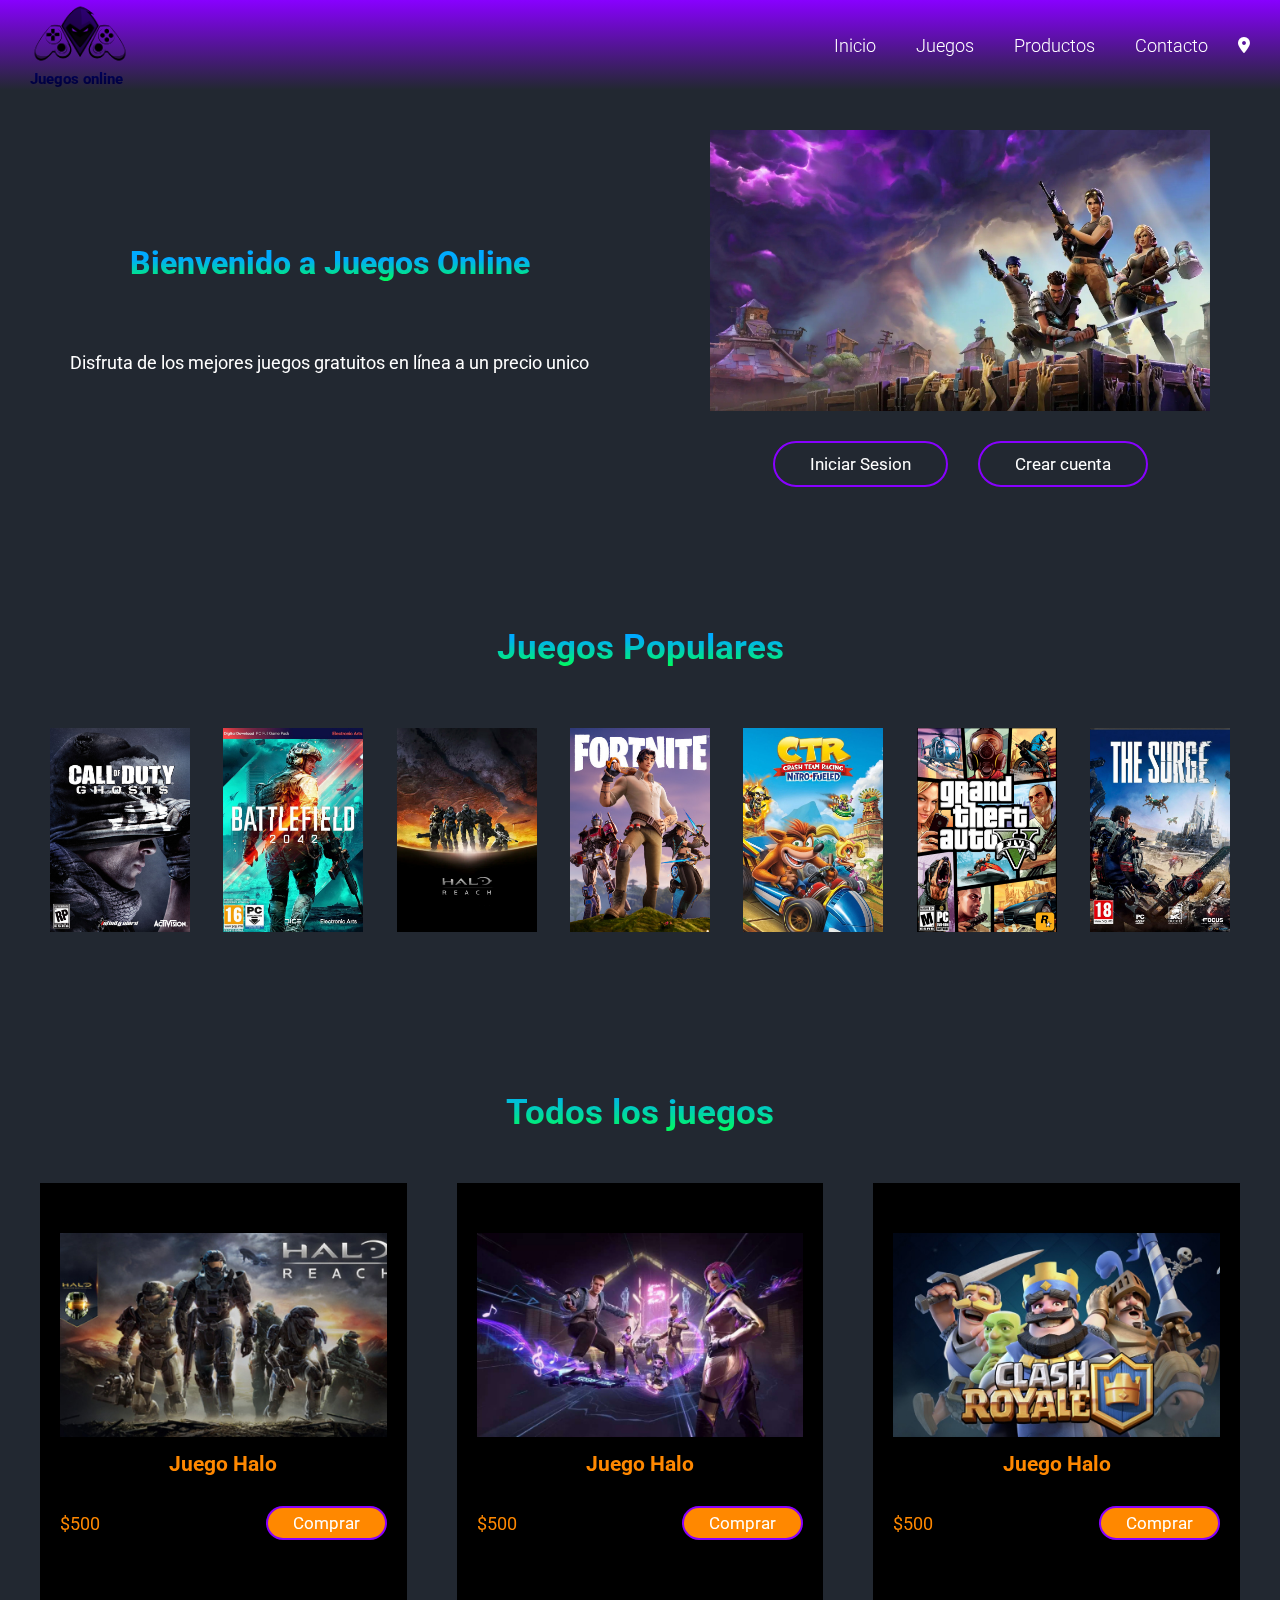
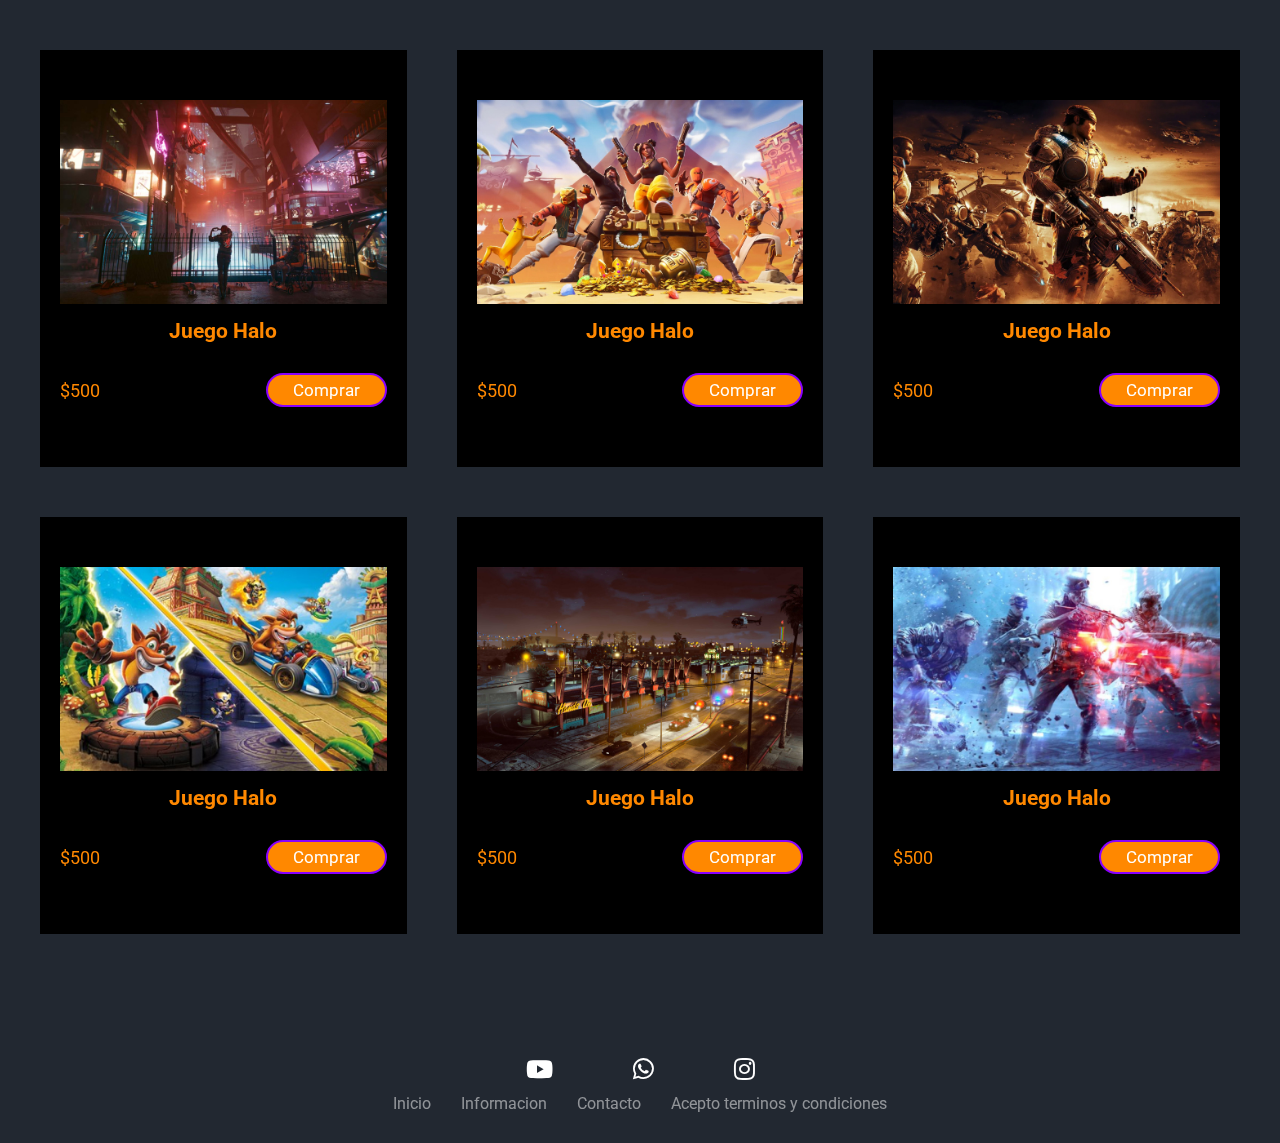
<file: index.html>
<!DOCTYPE html>
<html lang="en">
<head>
    <meta charset="UTF-8">
    <meta name="viewport" content="width=device-width, initial-scale=1.0">
    <title>Juegos Online</title>
    
    <link rel="stylesheet" href="assets/styles/animaciones.css">
    <link rel="stylesheet" href="assets/styles/styles.css">
    <link rel="stylesheet" href="/pages/login.html">
    <link rel="stylesheet" href="/pages/login.css">
    <link rel="stylesheet" href="assets/styles/mediaqueries.css ">
    <link rel="stylesheet" href="https://cdnjs.cloudflare.com/ajax/libs/font-awesome/6.5.2/css/all.min.css">
</head>
<body>

    <!-- HEADER NAVBAR -->
    <header class="header">
        <div class="logo">
            <a href="#"><img src="assets/images/games-clipart-logo.jpg" alt="logo"> Juegos online</a>
        </div>
        
    <!-- NABVAR LINKS -->
        <nav class="navbar">
            <label for="menu-toggle" class="menu-label">
                <i class="fa-solid fa-bars barra-menu"></i>
            </label>
            <input type="checkbox" id="menu-toggle">

            <ul class="navbar-list">
                <li class="navbar-links"><a href="#Inicio">Inicio</a></li>
                <li class="navbar-links"><a href="#Juegos">Juegos</a></li>
                <li class="navbar-links"><a href="#Products">Productos</a></li>
                <li class="navbar-links"><a href="#Contacto">Contacto</a></li>
            </ul>
            <!-- NAVBAR CARRITO -->
            <div >
                <label for="cart-toggle" class="cart-label">
                    <!-- <i class="fa-solid fa-cart-shopping carrito"></i> -->
                    <i class="fa-solid fa-location-dot ubicacion"></i>
                </label>
                <input type="checkbox" id="cart-toggle">

                <!-- Mapa -->
                <div class="mapa">
                    <iframe src="https://www.google.com/maps/embed?pb=!1m18!1m12!1m3!1d3396.7721749595853!2d-60.720879424589015!3d-31.640087674159343!2m3!1f0!2f0!3f0!3m2!1i1024!2i768!4f13.1!3m3!1m2!1s0x95b5a9b5a71e520b%3A0x63ed39255345e007!2sDr.%20Zavalla%202882%2C%20S3000GVM%20Santa%20Fe%20de%20la%20Vera%20Cruz%2C%20Santa%20Fe!5e0!3m2!1ses-419!2sar!4v1720456954081!5m2!1ses-419!2sar" width="400" height="300" style="border:0;" allowfullscreen="" loading="lazy" referrerpolicy="no-referrer-when-downgrade" ></iframe>
                    <div class="mapa-item">
                        <h2>Contacto</h2>
                        <p>📲 <span>telefono: 3425137345</span></p>
                        <p>⌚ <span>horarios: 8am a 19pm</span></p>
                        <p>📧 <span>Correo: lucace_09@hotmail.com</span></p>
                    </div>
                </div>
            </div>
        </nav>
    </header>
    <!-- MAIN-- -->
    <main>
        <!-- SECTION INICIO -->
        <section id="Inicio">
            <div class="hero-titulo">
                <h1>Bienvenido a Juegos Online</h1>
                <p>Disfruta de los mejores juegos gratuitos en línea a un precio unico</p>
            </div>
            
            <div class="cuenta">
                <img src="assets/images/bg.jpg" alt="" class="hero">

                <div class="butons">
                    <a href="./pages/login.html" class="btn-1">Iniciar Sesion</a>
                    <a href="#" class="btn-1">Crear cuenta</a>
                </div>
            </div>
        </section>

        <!-- SECTION JUEGOS POPULARES -->
        <!-- Juego Populares -->
        <section id="Juegos">
            <h2>Juegos Populares</h2>
            <div class="popular-content">
                <img src="assets/images/g1.jpg" alt="" class="juegos-populares">
                <img src="assets/images/g2.jpg" alt="" class="juegos-populares">
                <img src="assets/images/g3.jpg" alt="" class="juegos-populares">
                <img src="assets/images/g4.jpg" alt="" class="juegos-populares">
                <img src="assets/images/g5.jpg" alt="" class="juegos-populares">
                <img src="assets/images/g6.jpg" alt="" class="juegos-populares">
                <img src="assets/images/g7.jpg" alt="" class="juegos-populares active">
            </div>

        </section>

        <!--  SECTION TODOS LOS JUEGOS -->
        <section id="Products">
            <h2>Todos los juegos</h2>
            <div class="product-content">
                <!-- Juego 1 -->
                <div class="product-item">
                    <div class="product-info">
                        <img src="assets/images/l1.jpg" alt="Imagen del Juego Halo">
                    </div>
                    <div class="product-text">
                        <h3>Juego Halo</h3>
                        <div class="price">
                            <p>$500</p>
                            <a href="#" class="btn-2">Comprar</a>
                        </div>
                    </div>
                </div>
                
                    <!-- Juego 2 -->
                    <div class="product-item">
                        <div class="product-info">
                            <img src="assets/images/l2.jpg" alt="Imagen del Juego Halo">
                        </div>
                        <div class="product-text">
                            <h3>Juego Halo</h3>
                            <div class="price">
                                <p>$500</p>
                                <a href="#" class="btn-2">Comprar</a>
                            </div>
                        </div>
                    </div>

                        <!-- Juego 3 -->
                <div class="product-item">
                    <div class="product-info">
                        <img src="assets/images/l3.jpg" alt="Imagen del Juego Halo">
                    </div>
                    <div class="product-text">
                        <h3>Juego Halo</h3>
                        <div class="price">
                            <p>$500</p>
                            <a href="#" class="btn-2">Comprar</a>
                        </div>
                    </div>
                </div>

                    <!-- Juego 4 -->
                    <div class="product-item">
                        <div class="product-info">
                            <img src="assets/images/l4.jpg" alt="Imagen del Juego Halo">
                        </div>
                        <div class="product-text">
                            <h3>Juego Halo</h3>
                            <div class="price">
                                <p>$500</p>
                                <a href="#" class="btn-2">Comprar</a>
                            </div>
                        </div>
                    </div>

                        <!-- Juego 5 -->
                <div class="product-item">
                    <div class="product-info">
                        <img src="assets/images/l5.jpg" alt="Imagen del Juego Halo">
                    </div>
                    <div class="product-text">
                        <h3>Juego Halo</h3>
                        <div class="price">
                            <p>$500</p>
                            <a href="#" class="btn-2">Comprar</a>
                        </div>
                    </div>
                </div>

                    <!-- Juego 6 -->
                    <div class="product-item">
                        <div class="product-info">
                            <img src="assets/images/l6.jpg" alt="Imagen del Juego Halo">
                        </div>
                        <div class="product-text">
                            <h3>Juego Halo</h3>
                            <div class="price">
                                <p>$500</p>
                                <a href="#" class="btn-2">Comprar</a>
                            </div>
                        </div>
                    </div>

                        <!-- Juego 7 -->
                <div class="product-item">
                    <div class="product-info">
                        <img src="assets/images/l7.jpg" alt="Imagen del Juego Halo">
                    </div>
                    <div class="product-text">
                        <h3>Juego Halo</h3>
                        <div class="price">
                            <p>$500</p>
                            <a href="#" class="btn-2">Comprar</a>
                        </div>
                    </div>
                </div>

                        <!-- Juego 8 -->
                        <div class="product-item">
                            <div class="product-info">
                                <img src="assets/images/l8.jpg" alt="Imagen del Juego Halo">
                            </div>
                            <div class="product-text">
                                <h3>Juego Halo</h3>
                                <div class="price">
                                    <p>$500</p>
                                    <a href="#" class="btn-2">Comprar</a>
                                </div>
                            </div>
                        </div>


                                <!-- Juego 9 -->
                <div class="product-item">
                    <div class="product-info">
                        <img src="assets/images/l9.jpg" alt="Imagen del Juego Halo">
                    </div>
                    <div class="product-text">
                        <h3>Juego Halo</h3>
                        <div class="price">
                            <p>$500</p>
                            <a href="#" class="btn-2">Comprar</a>
                        </div>
                    </div>
                </div>
            </div>
        </section>
    </main>
<!-- FOOTER + ELEMENTOS DE REDES -->
<footer class="footer">
    <ul class="redes-icon">
        <li class="icon-elemt">
            <a href="" class="icon">
                <i class="fa-brands fa-youtube"></i>
            </a>
        </li>
        <li class="icon-elemt">
            <a href="" class="icon">
                <i class="fa-brands fa-whatsapp"></i>
            </a>
        </li>
        <li class="icon-elemt">
            <a href="" class="icon">
                <i class="fa-brands fa-instagram"></i>
            </a>
        </li>
    </ul>
    <ul class="menu">
        <li class="menu-elemt">
            <a href="" class="menu-icon">Inicio</a>
            <a href="" class="menu-icon">Informacion</a>
            <a href="" class="menu-icon">Contacto</a>
            <a href="" class="menu-icon">Acepto terminos y condiciones</a>
        </li>
    </ul>
</footer>
</body>
</html>
</file>
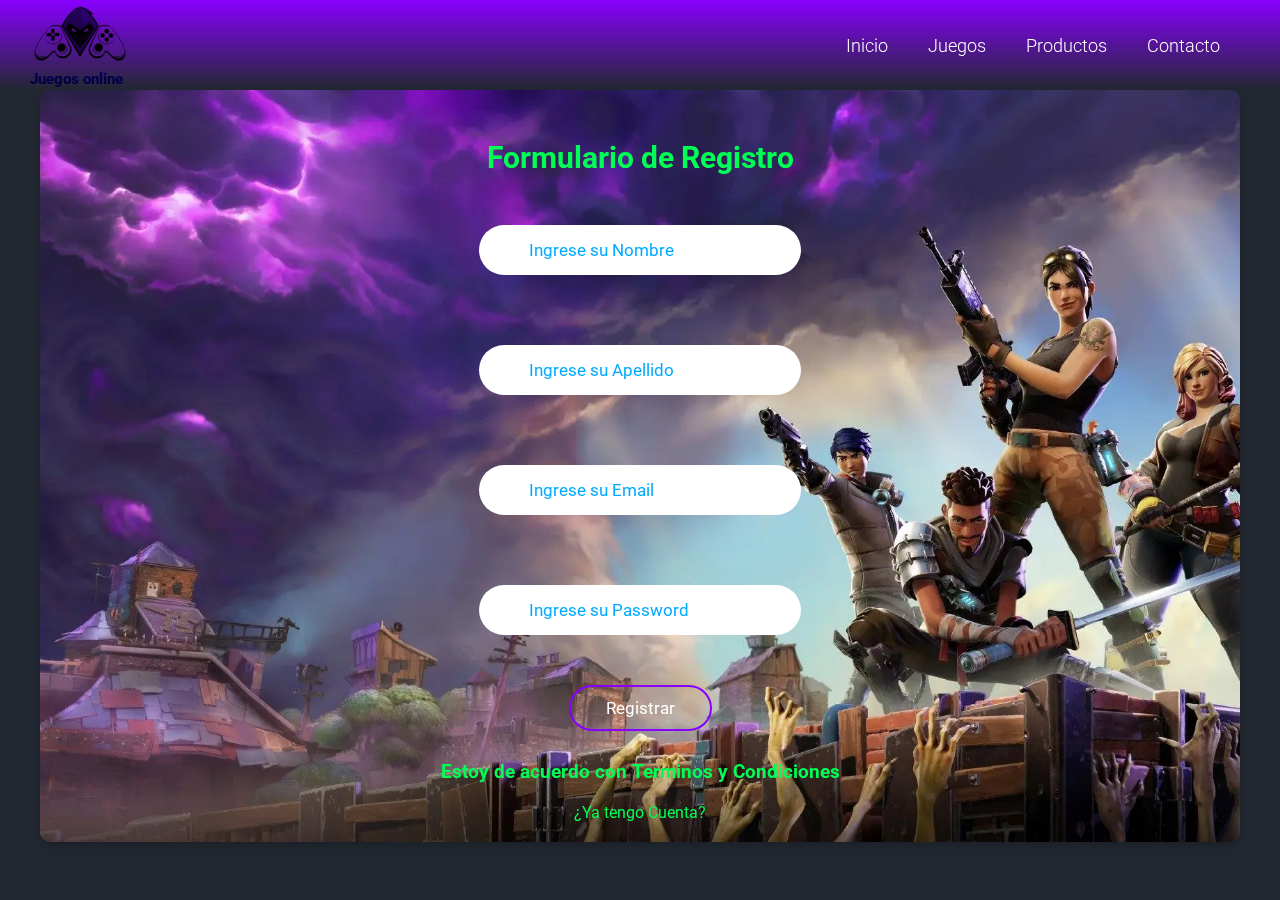
<file: pages/login.html>
<!DOCTYPE html>
<html lang="en">
<head>
    <meta charset="UTF-8">
    <link rel="stylesheet" href="../assets/styles/styles.css">
    <link rel="stylesheet" href="../assets/styles/animaciones.css">
    <link rel="stylesheet" href="../assets/styles/mediaqueries.css">
    <link rel="stylesheet" href="../pages/login.css">
    <meta name="viewport" content="width=device-width, initial-scale=1.0">
    <title>Document</title>
</head>
<body>
    <header class="header">
        <div class="logo">
            <a href="#"><img src="../assets/images/games-clipart-logo.jpg" alt="logo"> Juegos online</a>
        </div>
        <!-- NAVBAR LINKS -->
        <nav class="navbar">
            <ul class="navbar-list">
                <!-- <li class="navbar-links"><a href="#Inicio">Inicio</a></li>
                <li class="navbar-links"><a href="#Juegos">Juegos</a></li>
                <li class="navbar-links"><a href="#Products">Productos</a></li>
                <li class="navbar-links"><a href="#Contacto">Contacto</a></li> -->
                <li class="navbar-links"><a href="../index.html#Inicio">Inicio</a></li>
                <li class="navbar-links"><a href="../index.html#Juegos">Juegos</a></li>
                <li class="navbar-links"><a href="../index.html#Productos">Productos</a></li>
                <li class="navbar-links"><a href="../index.html#Contacto">Contacto</a></li>
            </ul>
            <!-- NAVBAR CARRITO -->
            <div>
                <i class="fa-solid fa-cart-shopping"></i>
            </div>
        </nav>
    </header>
    <!-- MAIN -->
    <main>
        <!-- Inicio de sesión -->
        <section class="iniciar-sesion">
            <div class="titulo-inicio">
                <h2>Formulario de Registro</h2>
            </div>
            <form class="form">
                <input class="form-input" type="text" placeholder="Ingrese su Nombre">
                <input class="form-input" type="text" placeholder="Ingrese su Apellido">
                <input class="form-input" type="email" placeholder="Ingrese su Email">
                <input class="form-input" type="password" placeholder="Ingrese su Password">           
                <a href="../index.html" class="btn-1">Registrar</a>
            </form>
            <div class="cuenta-creada">
                <h3>Estoy de acuerdo con Terminos y Condiciones</h3>
                <p>¿Ya tengo Cuenta?</p>
            </div>
        </section>
    </main>
</body>
</html>
</file>
<file: assets/styles/animaciones.css>
/* BOTONES */
.btn-1:hover {
    background-color: var(--text);
}


/* navbar link */
.navbar-list li {
    position: relative;
}

.navbar-list li a::after {
    content: "";
    position: absolute;
    background-color: var(--text);
    width: 100%;
    height: 2px;
    bottom: 0;
    left: 0;
    transform: scaleX(0);
}

.navbar-list li a:hover::after {
    transform: scaleX(1);
}



/* Carrito navbar */
.ubicacion:active {
    color: var(--secondary);
}

/* Juegos populares */

.juegos-populares:hover {
    transform: translateY(-10px);

}


.juegos-populares {
    position: relative;
    transition: opacity 0.3s ease;
}

.juegos-populares:hover {
    opacity: 0.7;
}

.juegos-populares:hover::after {
    content: "";
    position: absolute;
    bottom: 10px; 
    left: 50%;
    transform: translateX(-50%);
    color: white;
    background-color: rgba(0, 0, 0, 0.7);
    padding: 10px 20px;
    border-radius: 5px;
    font-size: 18px;
    text-align: center;
}


/* Footer */

/* REDES */
.icon:hover {
    color: var(--text);
    transform: translateY(-10px);

}

/* FOOTER TEXTO */

.menu-icon:hover {
    color: var(--text);
    text-decoration: underline;
    opacity: 1;
}
</file>
<file: assets/styles/styles.css>
@import url('https://fonts.googleapis.com/css2?family=Roboto:ital,wght@0,100;0,300;0,400;0,500;0,700;0,900;1,100;1,300;1,400;1,500;1,700;1,900&display=swap');


* {
    margin: 0;
    padding: 0;
    box-sizing: border-box;
    text-decoration: none;
    list-style-type: none;
    font-family: "Roboto", sans-serif;
}

:root {
    --primary: #00aaff;
    --secondary: #00ff55;
    --text: #ff8800;
    --fondo: #222831;
    --textp: #ffffff;
    --detalles: #8800ff;
}

body{
background-color: var(--fondo);
color: var(--textp);
overflow-x: hidden;
}

img {
    max-width: 100%;

}

.header {
    background: linear-gradient(var(--detalles), var(--fondo));
    display: flex;
    align-items: center;
    justify-content: space-between;
    gap: 30px;
    padding: 30px;
    height: 90px;

}

.logo {
    width: 100px;
    font-size: 15px;
    font-weight: 800;
    filter: brightness(1.1);
    mix-blend-mode: multiply;
}

.navbar {
    display: flex;
    align-items: center;
    justify-content: center;
    gap: 30px;
    
}

.navbar-list {
    display: flex;
    align-items: center;
    justify-content: center;
    gap: 40px;
}

.navbar-links a{
    color: var(--textp);
    font-size: 18px;
    font-weight: 300;
}

#menu-toggle {
    display: none;
}

.menu-label {
    display: none;
}


.ubicacion {
    color: var(--textp);
    font-size: 16px;
    cursor: pointer;
    transition: 0.5s;
    
}
#cart-toggle {
    display: none;
}


.mapa {
    position: absolute;
    top: 80px;
    right: 0;
    height: 70vh;
    background-color: var(--fondo);
    display: flex;
    flex-direction: column;
    align-items: center;
    justify-items: center;
    gap: 30px;
    border: 2px solid var(--detalles);
    border-top: 0;
    border-radius: 0 0 15px 15px;
    
}

.mapa {
    display: none;
}

.mapa-item {
    display: grid;
    align-content: center;
    justify-content: center;
    gap: 30px;
    margin-bottom: 15px;
}
span,
.mapa-item h2 {
    background: linear-gradient(var(--secondary), var(--primary));
    color: transparent;
    background-clip: text;
}


#cart-toggle:checked + .mapa {
    display: flex;
    

    
}

main {
    max-width: 1200px;
    margin: 0 auto;
}


#Inicio {
    display: flex;
    justify-content: space-between;
    align-items: center;
    padding: 40px 30px;
}

.hero-titulo {
    display: flex;
    flex-direction: column;
    justify-content: center;
    align-items: center;
    gap: 70px;
}

.hero-titulo h1 {
    background: linear-gradient(var(--primary)40%, var(--secondary));
    color: transparent;
    background-clip: text;
    font-size: 2rem;
    font-weight: 800;
}

.hero-titulo p{
    font-size: 18px;
    font-weight: 400;
}

.hero {
    width: 500px;
}

.cuenta{
    display: flex;
    flex-direction: column;
    align-items: center;
    justify-content: center;
    gap: 30px;

}

.butons {
    display: flex;
    align-content: center;
    justify-content: center;
    gap: 30px;
}

.btn-1,
.btn-2 {
    display: inline-block;
    color: var(--textp);
    border: 2px solid var(--detalles);
    border-radius: 25px;
    padding: 11px 35px;
    font-size: 17px;
    transition: 0.5s;
}

#Juegos {
    padding: 100px 0;
    text-align: center;
    color: var(--textp);
}

#Juegos h2 {
    background: linear-gradient(var(--primary)25%, var(--secondary));
    color: transparent;
    background-clip: text;
    margin-bottom: 50px;
    font-size: 35px;
}

.popular-content {
    display: flex;
    justify-content: space-between;
    flex-wrap: wrap;
}

.juegos-populares {
    width: 150px;
    transition: 0.5s;
    margin: 10px;
}

.popular-content img {
    width: 140px;
}

#Products {
    display: flex;
    flex-direction: column;
    justify-content: center;
    align-items: center;
    padding: 50px 0;
}

#Products h2 {
    background: linear-gradient(var(--primary), var(--secondary));
    color: transparent;
    background-clip: text;
    font-size: 35px;
    margin-bottom: 50px;
}

.product-content {
    display: grid;
    grid-template-columns: repeat(3, 1fr);
    gap: 50px;
}

.product-item {
    background-color: black;
    padding: 50px 20px;
    text-align: center;
}

.product-text {
    color: var(--text);
    font-size: 18px;
    margin: 10px 0;
}
.product-text h3 {
    margin-bottom: 30px;
}

.price {
    display: flex;
    justify-content: space-between;
    align-items: center;
    color: var(--text);
}

.btn-2 {
    padding: 5px 25px;
    background-color: var(--text) ;
    margin-right: 0;
}


/* FOOTER */
.footer {
    display: flex;
    align-items: center;
    justify-content: center;
    min-width: 100vh;
    margin-top: 4%;
}

.footer {
    position: relative;
    width: 100%;
    background-color: var(--fondo);
    min-height: 100px;
    padding: 20px 50px;
    display: flex;
    justify-content:center;
    align-items: center;
    flex-direction: column;
}

.redes-icon {
    display: flex;
    align-items: center;
    justify-content: center;
    position: relative;
    margin-top: 15px 5px;
    /* /* flex-wrap: wrap; */
}

.icon {
    color: var(--textp);
    margin: 0 40px;
    font-size: 1.5rem;
    display: inline-block;
    transition: 0.5s;

}

.menu {
    display: flex;
    justify-content: center;
    align-items: center;
    position: relative;
    margin: 10px 0;
    flex-wrap: wrap;
}

.menu-elemt {
    display: flex;
    align-items: center;
    justify-content: center;
    gap: 30px;
    transition: o.3s;
    opacity: 0.5;

}

.menu-icon {
    color: var(--textp);
}
</file>
<file: pages/login.css>
.iniciar-sesion {
    display: flex;
    flex-direction: column;
    justify-content: center;
    align-items: center;
    gap: 30px;
    background-image: url(../assets/images/bg.jpg);
    background-repeat: no-repeat;
    background-size: cover;
    padding: 20px;
    border-radius: 10px;
    box-shadow: 0 4px 8px rgba(0, 0, 0, 0.2);
}

.titulo-inicio {
    color: var(--secondary);
    font-size: 20px;
    margin-top: 30px;
}

.form {
    display: flex;
    flex-direction: column;
    justify-content: center;
    align-items: center;
    gap: 30px;

}

.form-input {
    padding: 15px 50px;
    margin: 20px 10px;
    border-radius: 25px;
    border: none;
    outline: none;
    font-size: 17px;

}

.form-input::placeholder {
    color: var(--primary);
}

.cuenta-creada {
    display: flex;
    flex-direction: column;
    align-items: center;
    justify-content: center;
    gap: 20px;
    color: var(--secondary);
}
</file>
<file: assets/styles/mediaqueries.css>
/* Media query para pantallas de 992px o menos */
@media (max-width: 992px) {


    /* menu */
    .navbar {
        gap: 30px;
    }

    .navbar-list {
        position: absolute;
        top: 80px;
        left: 5%;
        right: 5%;
        flex-direction: column;
        width: 90%;
        background-color: var(--fondo);
        padding: 45px 0;
        border: 2px solid var(--detalles);
        border-top: 0;
        border-radius: 0 0 15px 15px;
        display: none;
    }

    .navbar-list a {
        font-size: 18px;
    }

    .menu-label {
        display: flex;
        order: 2;
    }

    
    #menu-toggle:checked + .navbar-list {
        display: flex;
    }

    .mapa {
        height: 100vh;
    }
    #Inicio {
        flex-direction: column;
        gap: 30px;

    }

    .juegos-populares {
        flex: 1 1 35%;
        width: auto;
    }

    .active {
        display: none;
    }

    .product-content {
    grid-template-columns: 1fr;
    gap: 20px;
    }

    /* footer */
    .menu-elemt {
        display: flex;
        flex-direction: column;
    }
}

@media (max-width: 768px) {
body {
    display: flex;
    flex-direction: column;
    align-items: center;
    justify-content: center;

}

.header {
    width: 100%;
}

}

@media (max-width: 450px) {
    .product-content {
        width: 80%;
    }

    /* Login */

    .cuenta-creada {
        font-size: 14px;
    }
}
</file>
